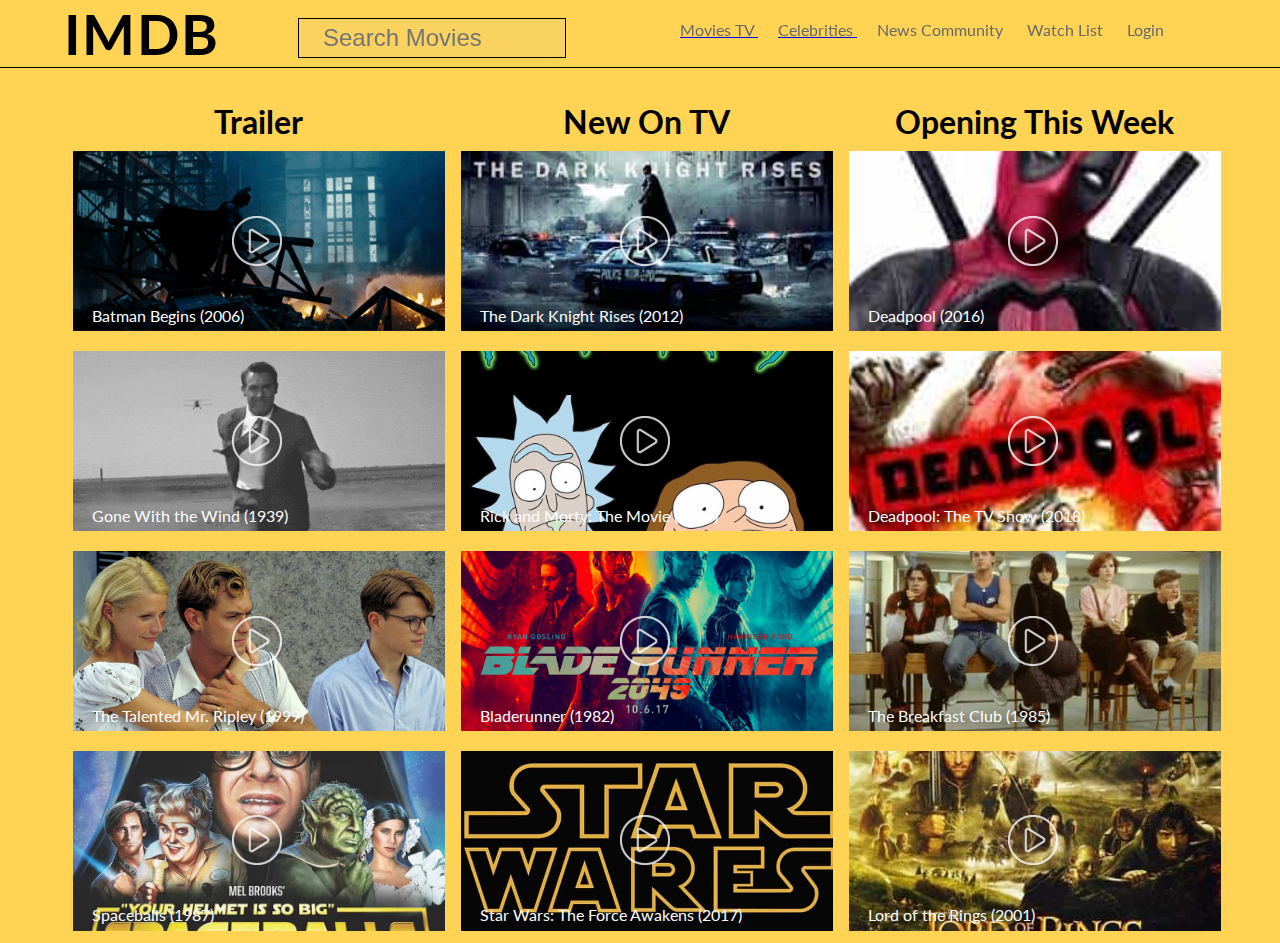
<file: index.html>
<!DOCTYPE html>
<html>
	<head>
	    <title>IMDB</title>
	    <link rel="stylesheet" type="text/css" href="assets/css/style.css">
	    <link href="https://fonts.googleapis.com/css?family=Lato:300,400,500,600,700" rel="stylesheet" type="text/css">
	</head>
	<body>
    <div id="title">
        
        <a id="navbar">
            <b>IMDB</b>
        </a>
       
        <a id="nav_stuff" href="search.html">
                <input  type="text"  maxlength="100" id="search_bar" placeholder="Search Movies"/>
        </a>
        
        <div id="outer_list" >
            <ul id="nav_list">
                <a class="a" href="inTheaters.html">
                <li class="nav-hover">
                Movies TV
                </li>
                </a>
                <a class="a" href="profile.html">
                    <li class="nav-hover">
                        Celebrities
                    </li>
                </a>
                <li class="nav-hover">
                News Community
                </li>
                <li class="nav-hover">
                Watch List
                </li>
                <li class="nav-hover">
                Login
                </li>
            </ul>
        </div>
	</div>
       
        <br>
        <div id="trailers" >
            
          <table >
              <tr>
                <th class="table-head">Trailer</th>
                <th class="table-head">New On TV</th> 
                <th class="table-head">Opening This Week</th>
              </tr>
              <tr>
                <td class="td-thing">
                    <img class="play-button" src="assets/img/play.png">          
                    <div class="preview-text">Batman Begins (2006)</div>                   
                    <img class="preview-images" src="assets/img/batman.png">                 
                  </td>
                <td class="td-thing">
                    <img class="play-button" src="assets/img/play.png">
                    <div class="preview-text">The Dark Knight Rises (2012)</div>
                    <img class="preview-images" src="assets/img/download-1.jpg"></td> 
                <td class="td-thing">
                    <img class="play-button" src="assets/img/play.png">
                    <div class="preview-text">Deadpool (2016)</div>
                    <img class="preview-images" src="assets/img/download.jpg"></td>
              </tr>
              <tr>
                <td class="td-thing">
                    <img class="play-button" src="assets/img/play.png">
                    <div class="preview-text">Gone With the Wind (1939)</div>
                    <img class="preview-images" src="assets/img/north-first.png"></td>
                <td class="td-thing">
                    <img class="play-button" src="assets/img/play.png">
                    <div class="preview-text">Rick and Morty: The Movie (2017)</div>
                    <img class="preview-images" src="assets/img/p11928964_b_v8_aa.jpg"></td> 
                <td class="td-thing">
                    <img class="play-button" src="assets/img/play.png">
                    <div class="preview-text">Deadpool: The TV Show (2018)</div>
                    <img class="preview-images" src="assets/img/images.jpg"></td>
              </tr>
              <tr>
                <td class="td-thing">
                    <img class="play-button" src="assets/img/play.png">
                    <div class="preview-text">The Talented Mr. Ripley (1999)</div>
                    <img class="preview-images" src="assets/img/Talented-Mr-Ripley-Man-Repeller-9.jpg"></td>
                <td class="td-thing">
                    <img class="play-button" src="assets/img/play.png">
                    <div class="preview-text">Bladerunner (1982)</div>
                    <img class="preview-images" src="assets/img/tumblr_static_26osk19e9qck84sgcwogsw88w.jpg"></td> 
                <td class="td-thing">
                    <img class="play-button" src="assets/img/play.png">
                    <div class="preview-text">The Breakfast Club (1985)</div>
                    <img class="preview-images" src="assets/img/MV5BMjM1OTY3MDExM15BMl5BanBnXkFtZTgwODY3MDc3MjI@._V1_CR0,59,640,360_AL_UX477_CR0,0,477,268_AL_.jpg"></td>
              </tr>
              <tr>
                <td class="td-thing">
                    <img class="play-button" src="assets/img/play.png">
                    <div class="preview-text">Spaceballs (1987)</div>
                    <img class="preview-images" src="assets/img/spaceballs.jpg"></td>
                <td class="td-thing">
                    <img class="play-button" src="assets/img/play.png">
                    <div class="preview-text">Star Wars: The Force Awakens (2017)</div>
                    <img class="preview-images" src="assets/img/Star-Wares-logo-LOW-RES.jpg"></td> 
                <td class="td-thing">
                    <img class="play-button" src="assets/img/play.png">
                    <div class="preview-text">Lord of the Rings (2001)</div>
                    <img class="preview-images" src="assets/img/Ringstrilogyposter.jpg"></td>
              </tr>
        </table>
        </div>
	
		

		
		
	
	
	</body>
</html>
</file>
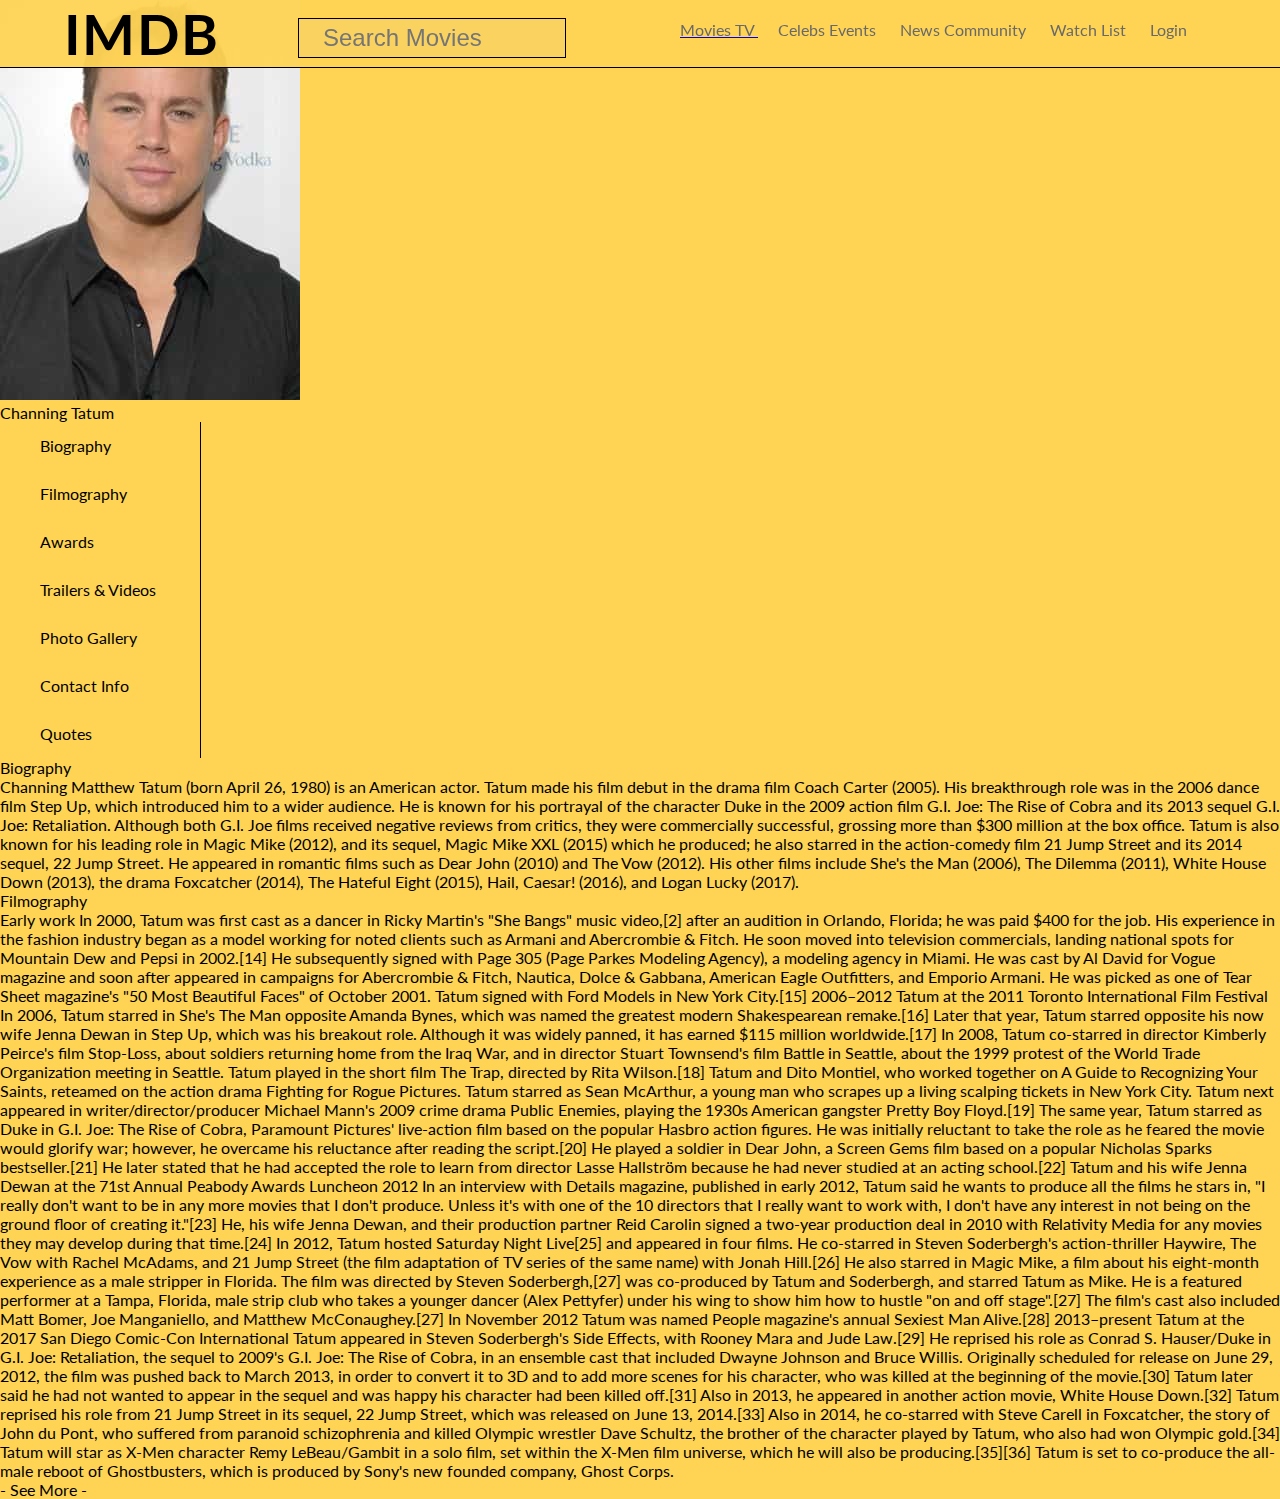
<file: profile.html>
<!DOCTYPE html>
<html>
	<head>
	    <title>IMDB</title>
	    <link rel="stylesheet" type="text/css" href="assets/css/style.css">
	    <link href="https://fonts.googleapis.com/css?family=Lato:300,400,500,600,700" rel="stylesheet" type="text/css">
	</head>
	<body>
    <div id="title">
        
        <a id="navbar">
            <b>IMDB</b>
        </a>
       
        <a id="nav_stuff" href="search.html">
                <input  type="text"  maxlength="100" id="search_bar" placeholder="Search Movies"/>
        </a>
        
        <div id="outer_list" >
            <ul id="nav_list">
                <a class="a" href="inTheaters.html">
                    <li class="nav-hover">
                        Movies TV
                    </li>
                </a>
                <li class="nav-hover">
                Celebs Events
                </li>
                <li class="nav-hover">
                News Community
                </li>
                <li class="nav-hover">
                Watch List
                </li>
                <li class="nav-hover">
                Login
                </li>
            </ul>
        </div>
	</div>
        
    <div id="main" >
        
        <div id="profile-photo">
            <img class="profile-photo" src="assets/img/channing.jpg">
        </div>
        
        <div id="persons-name">
            <p>Channing Tatum</p>
        </div>
        
        <ul  id="warren_list">
            <li id="list_box">
            Biography
            <li id="list_box">
            Filmography
            </li>
            <li id="list_box">
            Awards
            </li>
            <li id="list_box">
            Trailers & Videos
            </li>
            <li id="list_box">
            Photo Gallery
            </li>
            <li id="list_box">
            Contact Info
            </li>
            <li id="list_box">
            Quotes
            </li>
        </ul>
        
        <div id="bio-title">
            <p>Biography</p>
        </div>
        
        <div id="biography">
            <p>
            Channing Matthew Tatum (born April 26, 1980) is an American actor. Tatum made his film debut in the drama film Coach Carter (2005). His breakthrough role was in the 2006 dance film Step Up, which introduced him to a wider audience. He is known for his portrayal of the character Duke in the 2009 action film G.I. Joe: The Rise of Cobra and its 2013 sequel G.I. Joe: Retaliation. Although both G.I. Joe films received negative reviews from critics, they were commercially successful, grossing more than $300 million at the box office.

            Tatum is also known for his leading role in Magic Mike (2012), and its sequel, Magic Mike XXL (2015) which he produced; he also starred in the action-comedy film 21 Jump Street and its 2014 sequel, 22 Jump Street. He appeared in romantic films such as Dear John (2010) and The Vow (2012). His other films include She's the Man (2006), The Dilemma (2011), White House Down (2013), the drama Foxcatcher (2014), The Hateful Eight (2015), Hail, Caesar! (2016), and Logan Lucky (2017).
            </p>
        </div>
        
        <div id="film-title">
            <p>Filmography</p>
        </div>
        
        <div id="Filmography">
            <p>
                Early work
                In 2000, Tatum was first cast as a dancer in Ricky Martin's "She Bangs" music video,[2] after an audition in Orlando, Florida; he was paid $400 for the job. His experience in the fashion industry began as a model working for noted clients such as Armani and Abercrombie & Fitch. He soon moved into television commercials, landing national spots for Mountain Dew and Pepsi in 2002.[14] He subsequently signed with Page 305 (Page Parkes Modeling Agency), a modeling agency in Miami. He was cast by Al David for Vogue magazine and soon after appeared in campaigns for Abercrombie & Fitch, Nautica, Dolce & Gabbana, American Eagle Outfitters, and Emporio Armani. He was picked as one of Tear Sheet magazine's "50 Most Beautiful Faces" of October 2001. Tatum signed with Ford Models in New York City.[15]

                2006–2012

                Tatum at the 2011 Toronto International Film Festival
                In 2006, Tatum starred in She's The Man opposite Amanda Bynes, which was named the greatest modern Shakespearean remake.[16] Later that year, Tatum starred opposite his now wife Jenna Dewan in Step Up, which was his breakout role. Although it was widely panned, it has earned $115 million worldwide.[17]

                In 2008, Tatum co-starred in director Kimberly Peirce's film Stop-Loss, about soldiers returning home from the Iraq War, and in director Stuart Townsend's film Battle in Seattle, about the 1999 protest of the World Trade Organization meeting in Seattle. Tatum played in the short film The Trap, directed by Rita Wilson.[18]

                Tatum and Dito Montiel, who worked together on A Guide to Recognizing Your Saints, reteamed on the action drama Fighting for Rogue Pictures. Tatum starred as Sean McArthur, a young man who scrapes up a living scalping tickets in New York City. Tatum next appeared in writer/director/producer Michael Mann's 2009 crime drama Public Enemies, playing the 1930s American gangster Pretty Boy Floyd.[19] The same year, Tatum starred as Duke in G.I. Joe: The Rise of Cobra, Paramount Pictures' live-action film based on the popular Hasbro action figures. He was initially reluctant to take the role as he feared the movie would glorify war; however, he overcame his reluctance after reading the script.[20] He played a soldier in Dear John, a Screen Gems film based on a popular Nicholas Sparks bestseller.[21] He later stated that he had accepted the role to learn from director Lasse Hallström because he had never studied at an acting school.[22]


                Tatum and his wife Jenna Dewan at the 71st Annual Peabody Awards Luncheon 2012
                In an interview with Details magazine, published in early 2012, Tatum said he wants to produce all the films he stars in, "I really don't want to be in any more movies that I don't produce. Unless it's with one of the 10 directors that I really want to work with, I don't have any interest in not being on the ground floor of creating it."[23] He, his wife Jenna Dewan, and their production partner Reid Carolin signed a two-year production deal in 2010 with Relativity Media for any movies they may develop during that time.[24] In 2012, Tatum hosted Saturday Night Live[25] and appeared in four films. He co-starred in Steven Soderbergh's action-thriller Haywire, The Vow with Rachel McAdams, and 21 Jump Street (the film adaptation of TV series of the same name) with Jonah Hill.[26]

                He also starred in Magic Mike, a film about his eight-month experience as a male stripper in Florida. The film was directed by Steven Soderbergh,[27] was co-produced by Tatum and Soderbergh, and starred Tatum as Mike. He is a featured performer at a Tampa, Florida, male strip club who takes a younger dancer (Alex Pettyfer) under his wing to show him how to hustle "on and off stage".[27] The film's cast also included Matt Bomer, Joe Manganiello, and Matthew McConaughey.[27]

                In November 2012 Tatum was named People magazine's annual Sexiest Man Alive.[28]

                2013–present

                Tatum at the 2017 San Diego Comic-Con International
                Tatum appeared in Steven Soderbergh's Side Effects, with Rooney Mara and Jude Law.[29]

                He reprised his role as Conrad S. Hauser/Duke in G.I. Joe: Retaliation, the sequel to 2009's G.I. Joe: The Rise of Cobra, in an ensemble cast that included Dwayne Johnson and Bruce Willis. Originally scheduled for release on June 29, 2012, the film was pushed back to March 2013, in order to convert it to 3D and to add more scenes for his character, who was killed at the beginning of the movie.[30] Tatum later said he had not wanted to appear in the sequel and was happy his character had been killed off.[31] Also in 2013, he appeared in another action movie, White House Down.[32]

                Tatum reprised his role from 21 Jump Street in its sequel, 22 Jump Street, which was released on June 13, 2014.[33]

                Also in 2014, he co-starred with Steve Carell in Foxcatcher, the story of John du Pont, who suffered from paranoid schizophrenia and killed Olympic wrestler Dave Schultz, the brother of the character played by Tatum, who also had won Olympic gold.[34] Tatum will star as X-Men character Remy LeBeau/Gambit in a solo film, set within the X-Men film universe, which he will also be producing.[35][36] Tatum is set to co-produce the all-male reboot of Ghostbusters, which is produced by Sony's new founded company, Ghost Corps.
            </p>
        </div>
        
        <div id="see-more">
            <p>- See More -</p>
        </div>
        
    </div>
</file>
<file: assets/css/style.css>
/* 
You DO need to worry about the css attributes below.
*/

.blog_text_container {
	/* Add styles here */
    padding: 20px;
}

.blog_head_container {
	/* Add styles here */
    padding-bottom: 10px; 
}



#navbar_items li {
	/* Add styles here */
    margin: 0px 10px;
    float: right;

}
#navbar_title li {
    /* Add styles here */
    font-size:x-large;
    margin: 0px 10px;
    float: left;
}


#title_container {
	/* Add styles here */
    margin: 20px 10px; 
    text-align: center; 
}

#follow_button {
	/* Add styles here */
}

#container {
	
}

#page_header {
	font-size: 46px;
	text-align: center;
}

.blog_container {
	width: 460px;
	box-sizing: border-box;
	float: left;
	background-color: white;
	border-bottom: 1px solid rgba(0,0,0,0.2);
	/* Add styles here */
    margin: 10px; 
}

.blog_header {
	color: #1a1a1a;
	font-weight: 400;
	font-size: 30px;
}

.blog_subtitle {
	color: #949799;
	text-transform: uppercase;
	font-size: 13px;
	font-weight: 600;
	letter-spacing: .025em;
}

.blog_paragraph {
	font-size: 16px;
	font-weight: 400;
	color: #666;
}

/* 
You DON'T need to worry about the css attributes below.
*/
body, html {
	margin: 0;
	font-family: Lato;
	background-color: rgb(255,212,84);
	-webkit-font-smoothing: antialiased;
}
.img_scaled_wh {
	width: 100%;
	height: 276px;
	display: block;
	object-fit: cover;
}
.clear {
	clear: both;
}
p {
	margin: 0;
}
h4, h1 {
	margin: 0;
	color: #1a1a1a;
	font-weight: 300;
}
input {
	float: left;
}
ul {
	list-style: none;
	margin: 0;
}


#navbar {
    width:12%;
	
	color: black;
	font-size: 3.5em;
	letter-spacing: .025em;
	font-weight: 400;
    padding-left: 5%;
	
   
    display: inline-block;
}
#search_bar {
	height: 1.5em;
	width: 10em;
    
   
	
	background-color: rgba(200,200,200,.1);
    margin-top: 1vh;
    border: 1px solid black;
    
	
	
	float: left;
	position: absolute;
	left: 50%;
	margin-left: -150px;
    padding-left: 1em;
    font-size: 1.5em;
    outline-width: 0;
   
}

#search-bar:active {
    
     border: 1px solid black;
    
}



#title {
	position:fixed;
    width: 100%;
    z-index: 10;
    border-bottom: 1px black solid;
    background-color: rgba(255,212,84,.95);
   
}

#subtitle {
	font-size: 25px;
}
#follow_button { 
       padding: 10px 80px; 
       font-size: 24px; 
       background-color: #78909C; 
       border: none; 
       color: white; 
       margin: 20px; 
       cursor: pointer; 
}

#nav_stuff {
    display:inline-block;
    position: absolute;
    left: 35%;
    padding-top: 9px;
}

#nav_list li {
    display: inline;
list-style-type: none;
padding-right: 20px;
    
}

#outer_list {
    position: absolute;
    display: inline-block;
    padding-top: 20px;
    left:50%;
    

}

#main {
    
    
}

#side_list {
    display: inline-block; 
    padding-left: 5%;
    
    
    
}

#results {
    display: inline-block;
    position: absolute;
    margin-left: 2em;
    margin-bottom: 2em;
    
    
}

#list_box {
   
    height:3em;
    width:10em;
    text-align: left;
    border-right: 1px black solid;
    
    line-height: 3em;
}
#list_box:hover {
    color: black;
    cursor: pointer;
    border: 1px solid black;
}


#results_bar {
    position: relative;
    width:90%;
    padding-left:5%;
    
    padding-top: 5em;
    
}

#title_results {
    font-size: 1.5em;
    margin-left: 2em;
    margin-bottom: 1em;
    margin-top: 0px;
    padding-top: 0px;
    
}

#result_box {
    
    height:5em;
    width:57em;
    
    line-height: 3em;
    line-height: 4em;
    white-space: nowrap;
	overflow:hidden;
    text-overflow:ellipsis;

    
}
#result_box:hover {
    color: black;
    cursor: pointer;
    border: 1px solid black;
}

#result_list {
    display: inline-block;
    
   
    left: 3em;
}



#temp {
    display: inline-block;
   
}

.nav-hover:hover {
    color: black;
    cursor: pointer;
}

.nav-hover{
    color: dimgray;
}

.image-box {
    float: left; height:4em; padding-top: .5em; width: 4em; height: 4em; padding-left: .5em;
}

.title-block {
    position: relative;
    font-size: 3em;
    left: 20%;
}

.result-description {
    position: relative;
    left: 2em;
    
}

.light-text {
    color: darkslategrey;
    margin-left: 2em;
}

#trailers {
    margin-top: 5em;
    position: relative;
    
    padding-left: 5%;
    
}

.table-head {
    
    font-size: 2em;
}

.preview-images {
    width: 29vw;
    height: 20vh;
    object-fit: cover;
    margin: .5vw;
    position: relative;
    
    
    
}

.play-button {
    height: 50px;
	width: 50px;
	opacity: 0.8;
	cursor: pointer;
	filter: invert(100%);
    position: absolute;
    z-index: 10;
    
    left: 13vw;
    top: 8vh;
    
    
    
}



.td-thing {
    width: 29vw;
    height: 20vh;
    margin: .5vw;
    position: relative;
}

.preview-text {
    color: white;
    
    font-size: 1em;
    position: absolute;
    z-index: 10;
    left: 2vw;
    top: 18vh;
    
}
</file>
